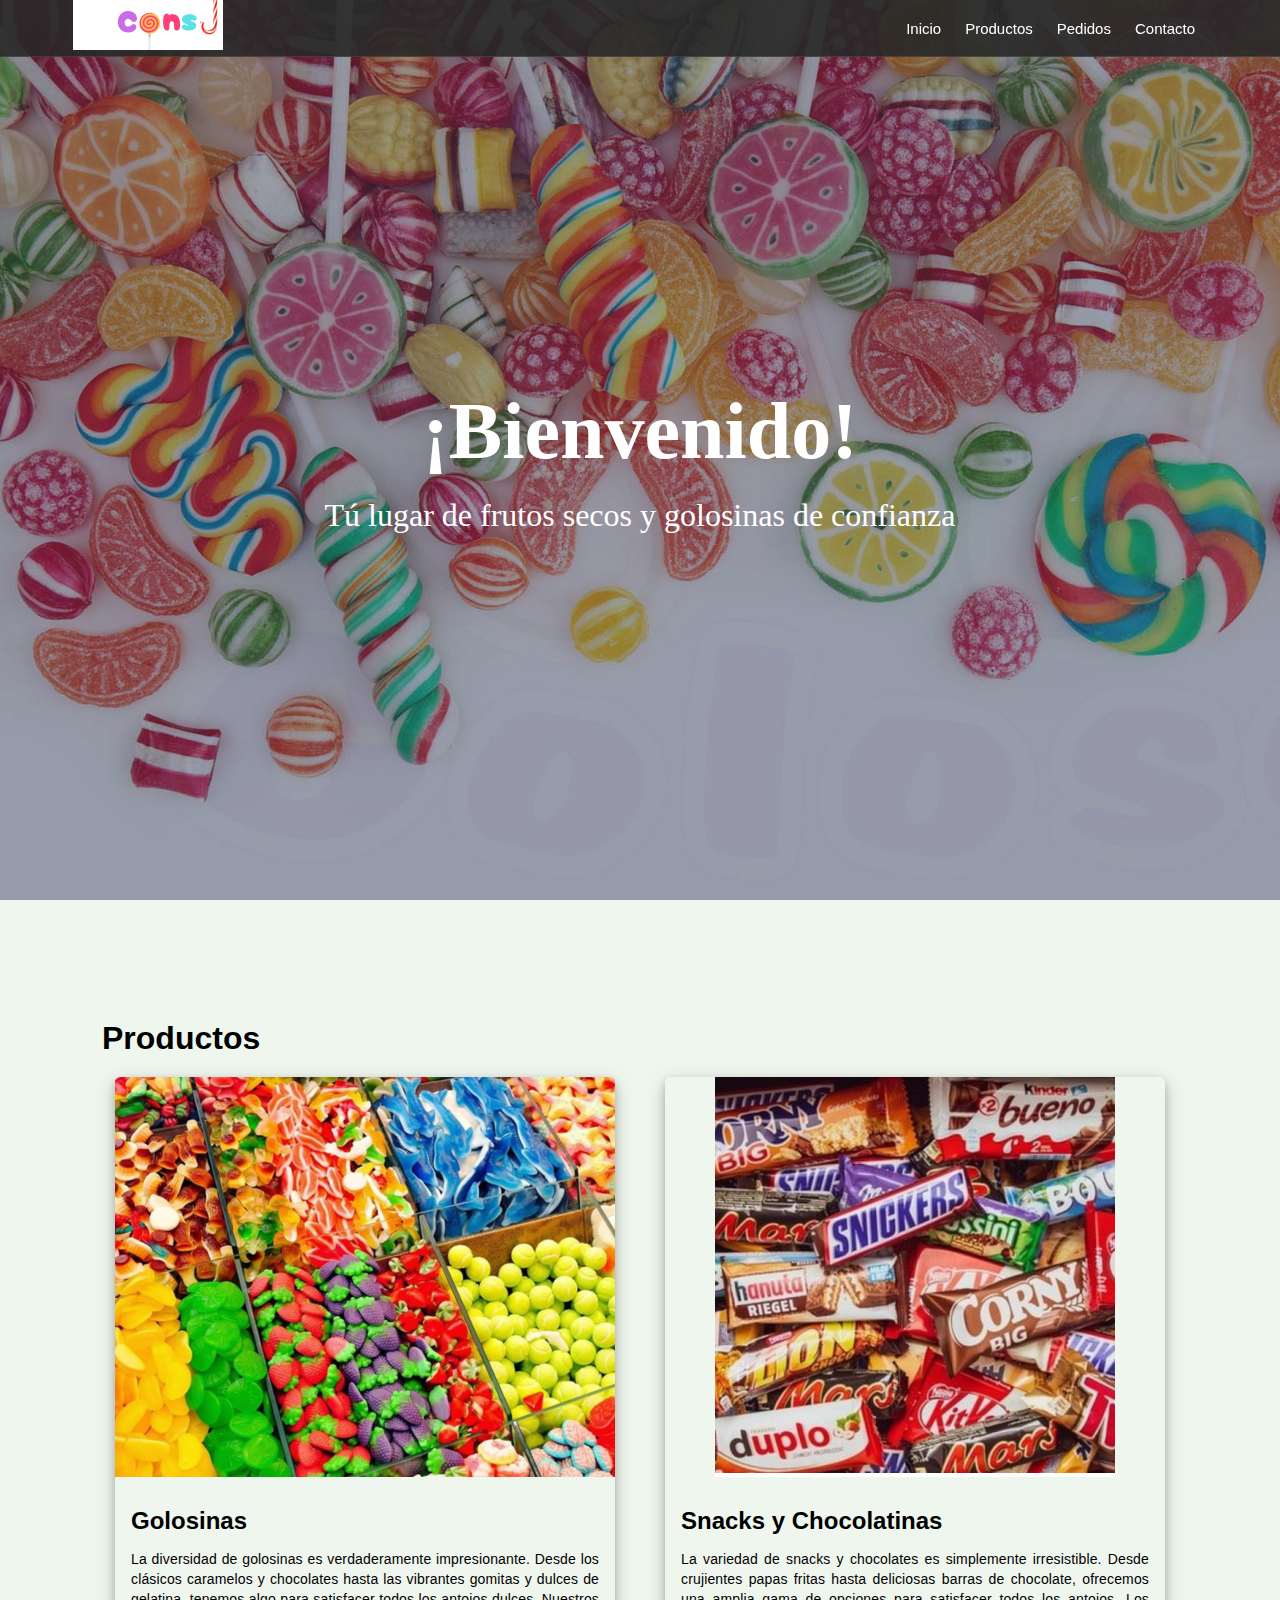
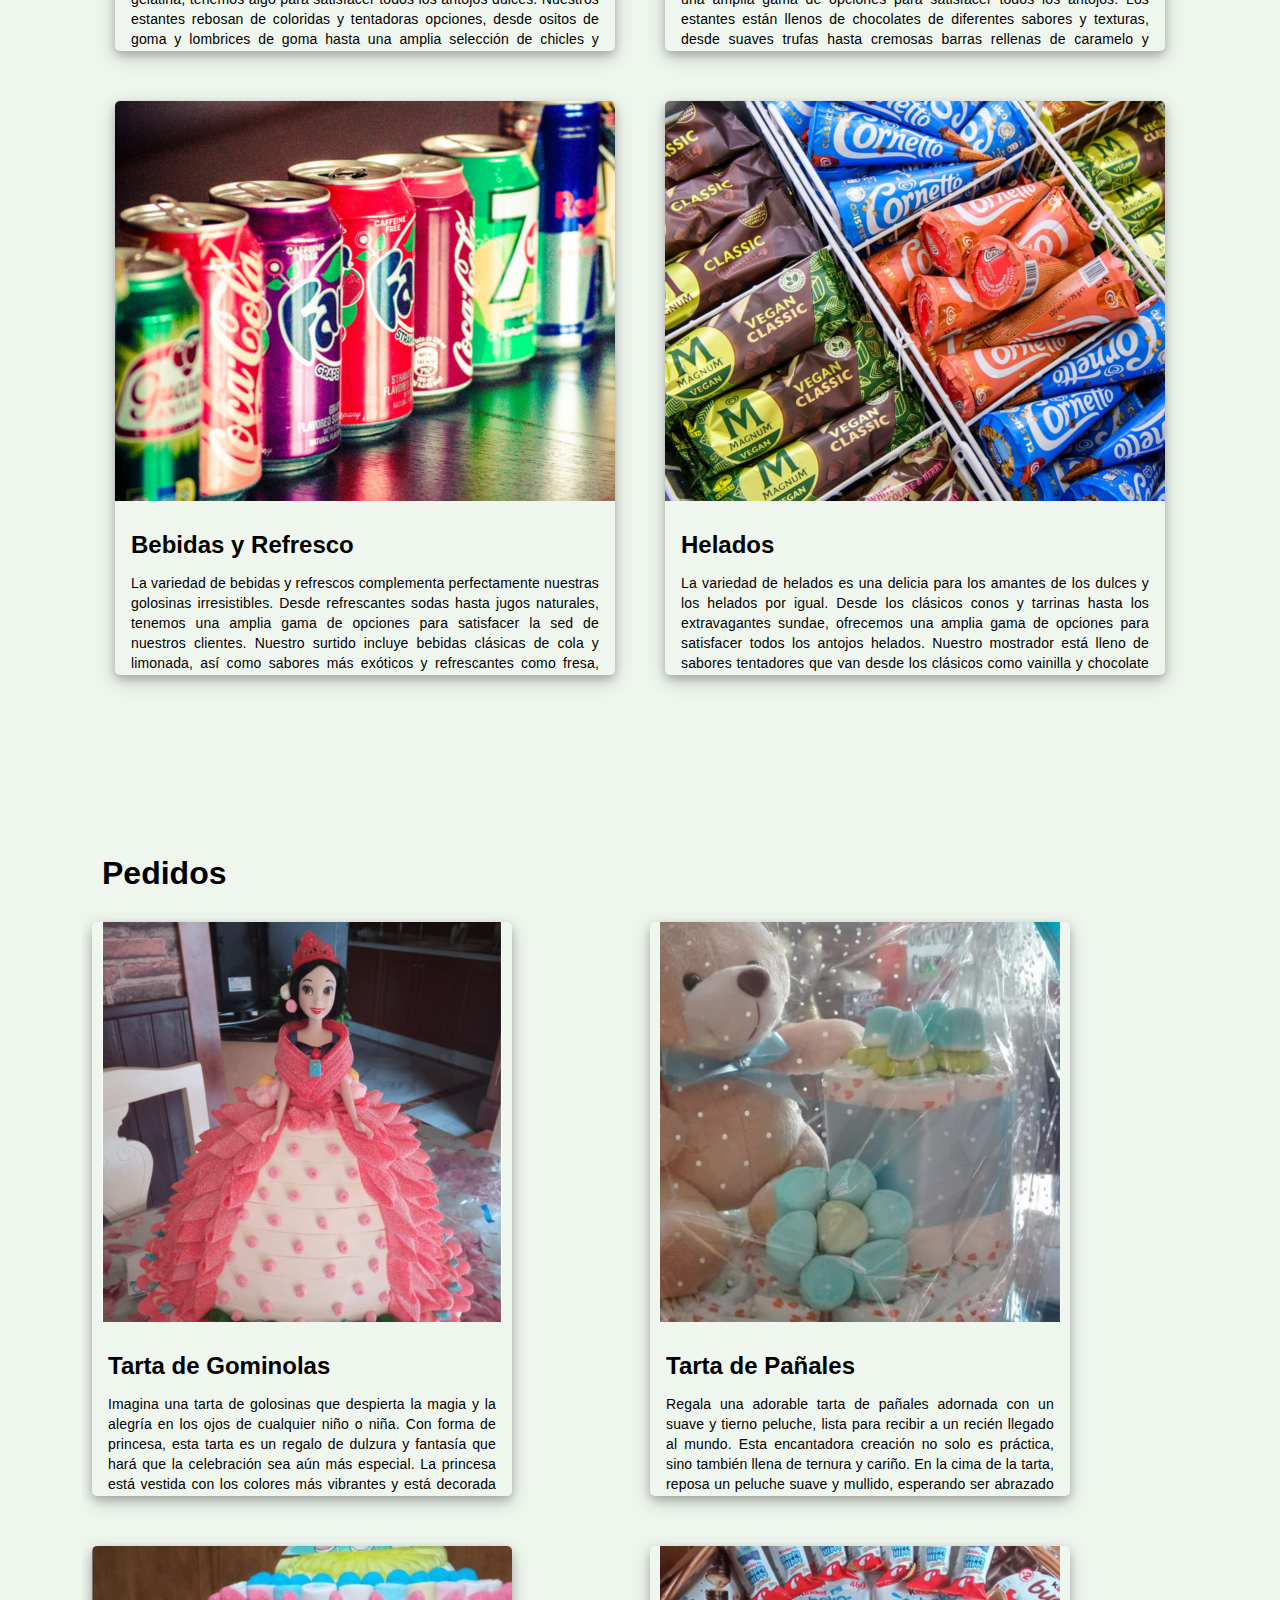
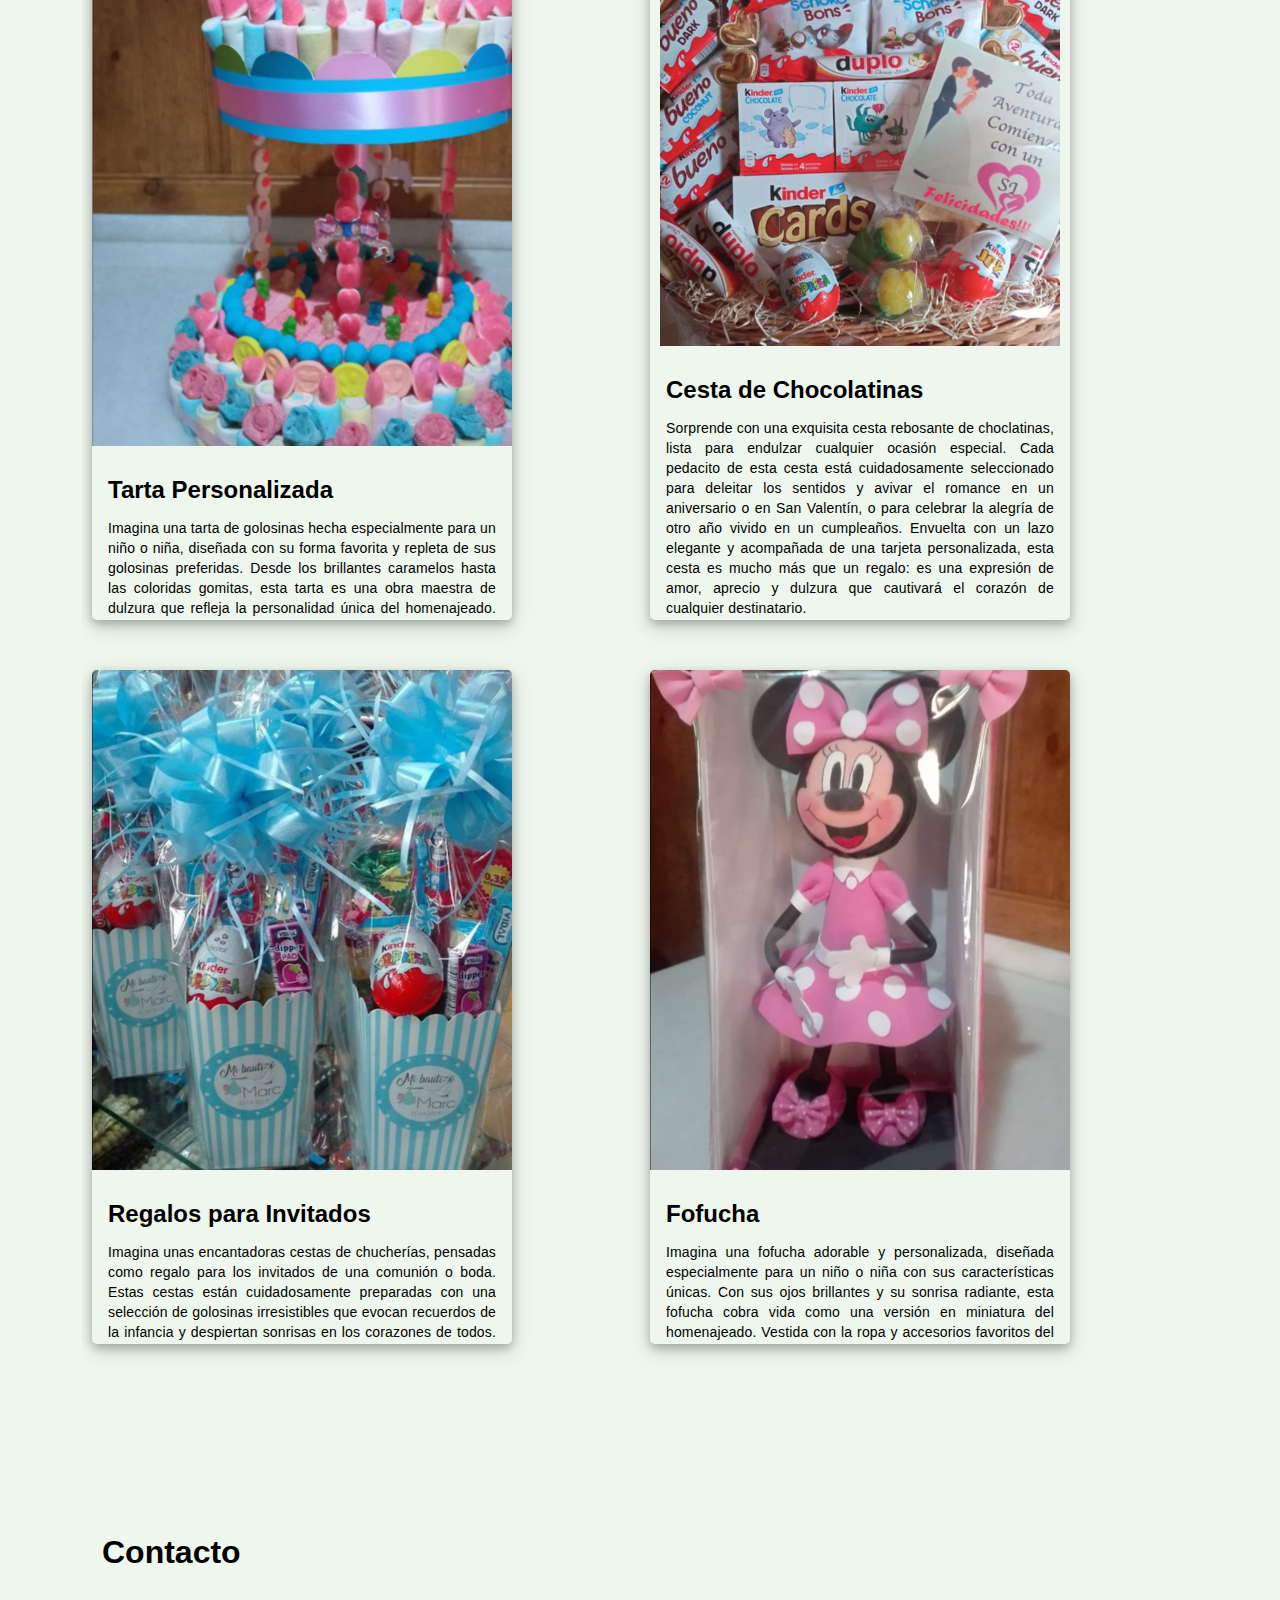
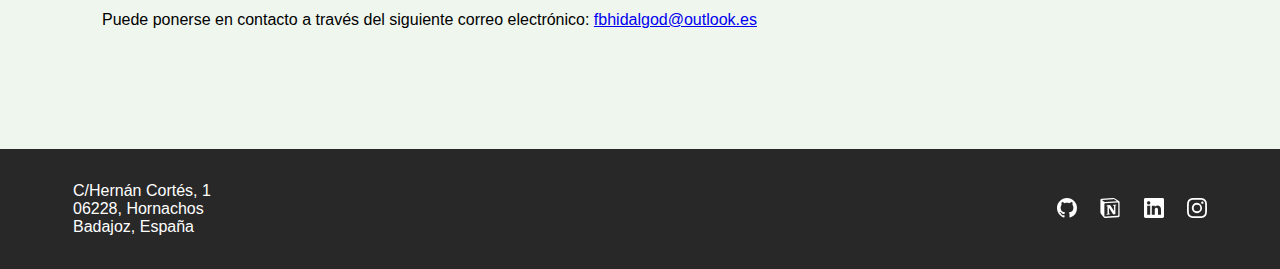
<file: index.html>
<!DOCTYPE html>
<html>
<head>
	<meta charset="utf-8">
	<meta name="viewport" content="width=device-width, initial-scale=1">
	<title>Tienda</title>
	<link rel='icon' type="image/x-icon" href="food.png"/>
	<link  href="css/main.css" type="text/css" rel="stylesheet"></link>
	<meta name="viewport" content="width=device-width, initial-scale=1" />
</head>
<body>
	<div class="navbar">
		<nav>
			<h2><img src="images/logo.png"></h2>			
			<ul>
				<li><a href="#">Inicio</a></li>
				<li><a href="#productos">Productos</a></li>
				<li><a href="#pedidos">Pedidos</a></li>
				<li><a href="#contacto">Contacto</a></li>
			</ul>
		</nav>
	</div>
	<div class="banner">
		<div class="div-banner">
			<h1>¡Bienvenido!</h1>
			<p>Tú lugar de frutos secos y golosinas de confianza</p>
		</div>
	</div>
	<div class='body'>
		
		<div class="contenedor-principal">
			<section id="productos">
				<h1>Productos</h1>
				<div class="contenedor-productos">
					<div class="etiqueta">
						<img src="images/chuches.png">
						<div>
							<h2>Golosinas</h2>
							<p>
								La diversidad de golosinas es verdaderamente impresionante. Desde los clásicos caramelos y chocolates hasta las vibrantes gomitas y dulces de gelatina, tenemos algo para satisfacer todos los antojos dulces. Nuestros estantes rebosan de coloridas y tentadoras opciones, desde ositos de goma y lombrices de goma hasta una amplia selección de chicles y pastillas de menta. Además de las golosinas tradicionales, también ofrecemos una variedad de snacks salados para aquellos que prefieren un toque diferente. Con helados cremosos, algodón de azúcar esponjoso y caramelos de manzana recién hechos, cada visita a nuestra tienda es una aventura dulce y emocionante que deja a nuestros clientes deseando más.
							</p>
						</div>
					</div>
					<div class="etiqueta">
						<img src="images/snacks.png">
						<div>
							<h2>Snacks y Chocolatinas</h2>
							<p>
								La variedad de snacks y chocolates es simplemente irresistible. Desde crujientes papas fritas hasta deliciosas barras de chocolate, ofrecemos una amplia gama de opciones para satisfacer todos los antojos. Los estantes están llenos de chocolates de diferentes sabores y texturas, desde suaves trufas hasta cremosas barras rellenas de caramelo y nueces. Además, no podrás resistirte a nuestras selecciones de snacks salados, que van desde crujientes pretzels hasta sabrosas palomitas de maíz. Ya sea que estés buscando un bocado dulce o salado, nuestra tienda tiene todo lo que necesitas para satisfacer tus deseos más golosos y satisfacer tu paladar
							</p>
						</div>
					</div>
					<div class="etiqueta">
						<img src="images/refrescos.png">
						<div>
							<h2>Bebidas y Refresco</h2>
							<p>
								La variedad de bebidas y refrescos complementa perfectamente nuestras golosinas irresistibles. Desde refrescantes sodas hasta jugos naturales, tenemos una amplia gama de opciones para satisfacer la sed de nuestros clientes. Nuestro surtido incluye bebidas clásicas de cola y limonada, así como sabores más exóticos y refrescantes como fresa, piña y melocotón. Además, ofrecemos una selección de bebidas energéticas y aguas con gas para aquellos que buscan un impulso adicional. Ya sea que estés disfrutando de tus golosinas favoritas en la tienda o llevándolas contigo para disfrutarlas en casa, nuestras bebidas deliciosas y variadas están siempre disponibles para completar tu experiencia de dulzura y frescura.
							</p>
						</div>
					</div>
					<div class="etiqueta">
						<img src="images/helados.png">
						<div>
							<h2>Helados</h2>
							<p>
								La variedad de helados es una delicia para los amantes de los dulces y los helados por igual. Desde los clásicos conos y tarrinas hasta los extravagantes sundae, ofrecemos una amplia gama de opciones para satisfacer todos los antojos helados. Nuestro mostrador está lleno de sabores tentadores que van desde los clásicos como vainilla y chocolate hasta los más creativos como fresa con trozos de galleta, helado de tarta de queso y dulce de leche. Además, no puedes perderte nuestras opciones de helados sin azúcar y veganos para aquellos con necesidades dietéticas especiales. Con una combinación de sabores irresistibles y una experiencia de helado que deleitará a jóvenes y mayores por igual, nuestra tienda es el destino perfecto para refrescarte y disfrutar de un dulce capricho en cualquier momento del día.
							</p>
						</div>
					</div>
				</div>
			</section>
			<section id="pedidos">
				<h1>Pedidos</h1>
				<div class="contenedor-pedidos">
					<div class="etiqueta">
						<img src="images/princesa.png">
						<div>
							<h2>Tarta de Gominolas</h2>
							<p>
								Imagina una tarta de golosinas que despierta la magia y la alegría en los ojos de cualquier niño o niña. Con forma de princesa, esta tarta es un regalo de dulzura y fantasía que hará que la celebración sea aún más especial. La princesa está vestida con los colores más vibrantes y está decorada con una variedad de golosinas que parecen joyas brillantes. Regalar esta tarta es más que obsequiar un postre: es regalar un momento de pura felicidad y diversión, donde los sueños se hacen realidad y las golosinas son la moneda de la alegría.
							</p>
						</div>
					</div>
					<div class="etiqueta">
						<img src="images/oso.png">
						<div>
							<h2>Tarta de Pañales</h2>
							<p>
								Regala una adorable tarta de pañales adornada con un suave y tierno peluche, lista para recibir a un recién llegado al mundo. Esta encantadora creación no solo es práctica, sino también llena de ternura y cariño. En la cima de la tarta, reposa un peluche suave y mullido, esperando ser abrazado por el nuevo miembro de la familia. Con colores suaves y neutrales, esta tarta es un regalo perfecto para cualquier bebé, sin importar su género. Es una expresión de amor y bienvenida, un símbolo de los dulces momentos que están por venir y una muestra de apoyo para los padres en su emocionante viaje hacia la paternidad.
							</p>
						</div>
					</div>
					<div class="etiqueta">
						<img src="images/carousel.png">
						<div>
							<h2>Tarta Personalizada</h2>
							<p>
								Imagina una tarta de golosinas hecha especialmente para un niño o niña, diseñada con su forma favorita y repleta de sus golosinas preferidas. Desde los brillantes caramelos hasta las coloridas gomitas, esta tarta es una obra maestra de dulzura que refleja la personalidad única del homenajeado. Con cuidado y creatividad, cada detalle de la tarta se adapta a los gustos del niño o niña, creando una experiencia de deleite visual y gustativo que seguramente será recordada por mucho tiempo. Con un toque de magia y diversión, esta tarta personalizada no solo es un regalo, sino también una celebración de la alegría y la felicidad que el niño o niña aporta a quienes lo rodean.
							</p>
						</div>
					</div>
					<div class="etiqueta">
						<img src="images/chocolate.png">
						<div>
							<h2>Cesta de Chocolatinas</h2>
							<p>
								Sorprende con una exquisita cesta rebosante de choclatinas, lista para endulzar cualquier ocasión especial. Cada pedacito de esta cesta está cuidadosamente seleccionado para deleitar los sentidos y avivar el romance en un aniversario o en San Valentín, o para celebrar la alegría de otro año vivido en un cumpleaños.  Envuelta con un lazo elegante y acompañada de una tarjeta personalizada, esta cesta es mucho más que un regalo: es una expresión de amor, aprecio y dulzura que cautivará el corazón de cualquier destinatario.
							</p>
						</div>
					</div>
					<div class="etiqueta">
						<img src="images/regalos.png">
						<div>
							<h2>Regalos para Invitados</h2>
							<p>
								Imagina unas encantadoras cestas de chucherías, pensadas como regalo para los invitados de una comunión o boda. Estas cestas están cuidadosamente preparadas con una selección de golosinas irresistibles que evocan recuerdos de la infancia y despiertan sonrisas en los corazones de todos. Desde dulces tradicionales como caramelos y gomitas hasta chicles de colores y chocolates delicadamente envueltos, cada cesta es una explosión de sabores y colores que celebra la dulzura del momento especial. Envueltas con elegancia y adornadas con detalles personalizados, estas cestas son un gesto de agradecimiento y aprecio hacia los invitados, invitándolos a llevarse consigo un pedacito de dulzura para recordar ese día tan especial.
							</p>
						</div>
					</div>
					<div class="etiqueta">
						<img src="images/minnie.png">
						<div>
							<h2>Fofucha</h2>
							<p>
								Imagina una fofucha adorable y personalizada, diseñada especialmente para un niño o niña con sus características únicas. Con sus ojos brillantes y su sonrisa radiante, esta fofucha cobra vida como una versión en miniatura del homenajeado. Vestida con la ropa y accesorios favoritos del niño o niña, cada detalle de esta muñeca está cuidadosamente elaborado para reflejar su personalidad y estilo. Desde su peinado hasta sus zapatos, todo en esta fofucha está pensado para capturar la esencia del destinatario y hacerlo sentir especial. Ya sea como regalo de cumpleaños, de Navidad o simplemente para alegrar su día, esta fofucha personalizada es mucho más que una muñeca: es un tesoro lleno de amor y cuidado que será atesorado por el niño o niña durante mucho tiempo.
							</p>
						</div>
					</div>
				</div>
			</section>
			<section id="contacto">
				<h1>Contacto</h1>
				<div class="div-contacto">
					Puede ponerse en contacto a través del siguiente correo electrónico: <a href="mailto:fbhidalgod@outlook.es?subject=Tienda HTML">fbhidalgod@outlook.es</a>
				</div>
			</section>
		</div>
	</div>
	<footer>
		<div class="footer">
			<div class="detalles">
				<ul>
					<li>C/Hernán Cortés, 1</li>
					<li>06228, Hornachos</li>
					<li>Badajoz, España</li>
				</ul>
			</div>
			<div class="redes">
				<a href="https://github.com/borjah/" target="_blank">
					<svg xmlns="http://www.w3.org/2000/svg" width="20" height="20" fill="currentColor" class="bi bi-twitter" viewBox="0 0 16 16"><path d="M8 0C3.58 0 0 3.58 0 8c0 3.54 2.29 6.53 5.47 7.59.4.07.55-.17.55-.38 0-.19-.01-.82-.01-1.49-2.01.37-2.53-.49-2.69-.94-.09-.23-.48-.94-.82-1.13-.28-.15-.68-.52-.01-.53.63-.01 1.08.58 1.23.82.72 1.21 1.87.87 2.33.66.07-.52.28-.87.51-1.07-1.78-.2-3.64-.89-3.64-3.95 0-.87.31-1.59.82-2.15-.08-.2-.36-1.02.08-2.12 0 0 .67-.21 2.2.82.64-.18 1.32-.27 2-.27.68 0 1.36.09 2 .27 1.53-1.04 2.2-.82 2.2-.82.44 1.1.16 1.92.08 2.12.51.56.82 1.27.82 2.15 0 3.07-1.87 3.75-3.65 3.95.29.25.54.73.54 1.48 0 1.07-.01 1.93-.01 2.2 0 .21.15.46.55.38A8.013 8.013 0 0 0 16 8c0-4.42-3.58-8-8-8z"></path>
					</svg>
				</a>
				<a href="https://www.notion.so/Francisco-de-Borja-Hidalgo-Delgado-CV-94215ae48e8246ea839db304304489af?pvs=4" target="_blank">
					<svg width="20" height="20" viewBox="0 0 24 24" fill="currentColor" xmlns="http://www.w3.org/2000/svg"><path d="M4.459 4.208c.746.606 1.026.56 2.428.466l13.215-.793c.28 0 .047-.28-.046-.326L17.86 1.968c-.42-.326-.981-.7-2.055-.607L3.01 2.295c-.466.046-.56.28-.374.466zm.793 3.08v13.904c0 .747.373 1.027 1.214.98l14.523-.84c.841-.046.935-.56.935-1.167V6.354c0-.606-.233-.933-.748-.887l-15.177.887c-.56.047-.747.327-.747.933zm14.337.745c.093.42 0 .84-.42.888l-.7.14v10.264c-.608.327-1.168.514-1.635.514-.748 0-.935-.234-1.495-.933l-4.577-7.186v6.952L12.21 19s0 .84-1.168.84l-3.222.186c-.093-.186 0-.653.327-.746l.84-.233V9.854L7.822 9.76c-.094-.42.14-1.026.793-1.073l3.456-.233 4.764 7.279v-6.44l-1.215-.139c-.093-.514.28-.887.747-.933zM1.936 1.035l13.31-.98c1.634-.14 2.055-.047 3.082.7l4.249 2.986c.7.513.934.653.934 1.213v16.378c0 1.026-.373 1.634-1.68 1.726l-15.458.934c-.98.047-1.448-.093-1.962-.747l-3.129-4.06c-.56-.747-.793-1.306-.793-1.96V2.667c0-.839.374-1.54 1.447-1.632z"/>
					</svg>
				</a>
				<a href="https://www.linkedin.com/in/borjahidalgo" target="_blank">
					<svg xmlns="http://www.w3.org/2000/svg" width="20" height="20" fill="currentColor" class="bi bi-linkedin" viewBox="0 0 16 16"><path d="M0 1.146C0 .513.526 0 1.175 0h13.65C15.474 0 16 .513 16 1.146v13.708c0 .633-.526 1.146-1.175 1.146H1.175C.526 16 0 15.487 0 14.854V1.146zm4.943 12.248V6.169H2.542v7.225h2.401zm-1.2-8.212c.837 0 1.358-.554 1.358-1.248-.015-.709-.52-1.248-1.342-1.248-.822 0-1.359.54-1.359 1.248 0 .694.521 1.248 1.327 1.248h.016zm4.908 8.212V9.359c0-.216.016-.432.08-.586.173-.431.568-.878 1.232-.878.869 0 1.216.662 1.216 1.634v3.865h2.401V9.25c0-2.22-1.184-3.252-2.764-3.252-1.274 0-1.845.7-2.165 1.193v.025h-.016a5.54 5.54 0 0 1 .016-.025V6.169h-2.4c.03.678 0 7.225 0 7.225h2.4z"></path>
					</svg>
				</a>
				<a href="https://www.instagram.com/borjahd_" target="_blank">
					<svg xmlns="http://www.w3.org/2000/svg" width="20" height="20" fill="currentColor" class="bi bi-instagram" viewBox="0 0 16 16"><path d="M8 0C5.829 0 5.556.01 4.703.048 3.85.088 3.269.222 2.76.42a3.9 3.9 0 0 0-1.417.923A3.9 3.9 0 0 0 .42 2.76C.222 3.268.087 3.85.048 4.7.01 5.555 0 5.827 0 8.001c0 2.172.01 2.444.048 3.297.04.852.174 1.433.372 1.942.205.526.478.972.923 1.417.444.445.89.719 1.416.923.51.198 1.09.333 1.942.372C5.555 15.99 5.827 16 8 16s2.444-.01 3.298-.048c.851-.04 1.434-.174 1.943-.372a3.9 3.9 0 0 0 1.416-.923c.445-.445.718-.891.923-1.417.197-.509.332-1.09.372-1.942C15.99 10.445 16 10.173 16 8s-.01-2.445-.048-3.299c-.04-.851-.175-1.433-.372-1.941a3.9 3.9 0 0 0-.923-1.417A3.9 3.9 0 0 0 13.24.42c-.51-.198-1.092-.333-1.943-.372C10.443.01 10.172 0 7.998 0zm-.717 1.442h.718c2.136 0 2.389.007 3.232.046.78.035 1.204.166 1.486.275.373.145.64.319.92.599s.453.546.598.92c.11.281.24.705.275 1.485.039.843.047 1.096.047 3.231s-.008 2.389-.047 3.232c-.035.78-.166 1.203-.275 1.485a2.5 2.5 0 0 1-.599.919c-.28.28-.546.453-.92.598-.28.11-.704.24-1.485.276-.843.038-1.096.047-3.232.047s-2.39-.009-3.233-.047c-.78-.036-1.203-.166-1.485-.276a2.5 2.5 0 0 1-.92-.598 2.5 2.5 0 0 1-.6-.92c-.109-.281-.24-.705-.275-1.485-.038-.843-.046-1.096-.046-3.233s.008-2.388.046-3.231c.036-.78.166-1.204.276-1.486.145-.373.319-.64.599-.92s.546-.453.92-.598c.282-.11.705-.24 1.485-.276.738-.034 1.024-.044 2.515-.045zm4.988 1.328a.96.96 0 1 0 0 1.92.96.96 0 0 0 0-1.92m-4.27 1.122a4.109 4.109 0 1 0 0 8.217 4.109 4.109 0 0 0 0-8.217m0 1.441a2.667 2.667 0 1 1 0 5.334 2.667 2.667 0 0 1 0-5.334"></path>
					</svg>
				</a>
			</div>
		</div>
	</footer>
</body>
</html>
</file>
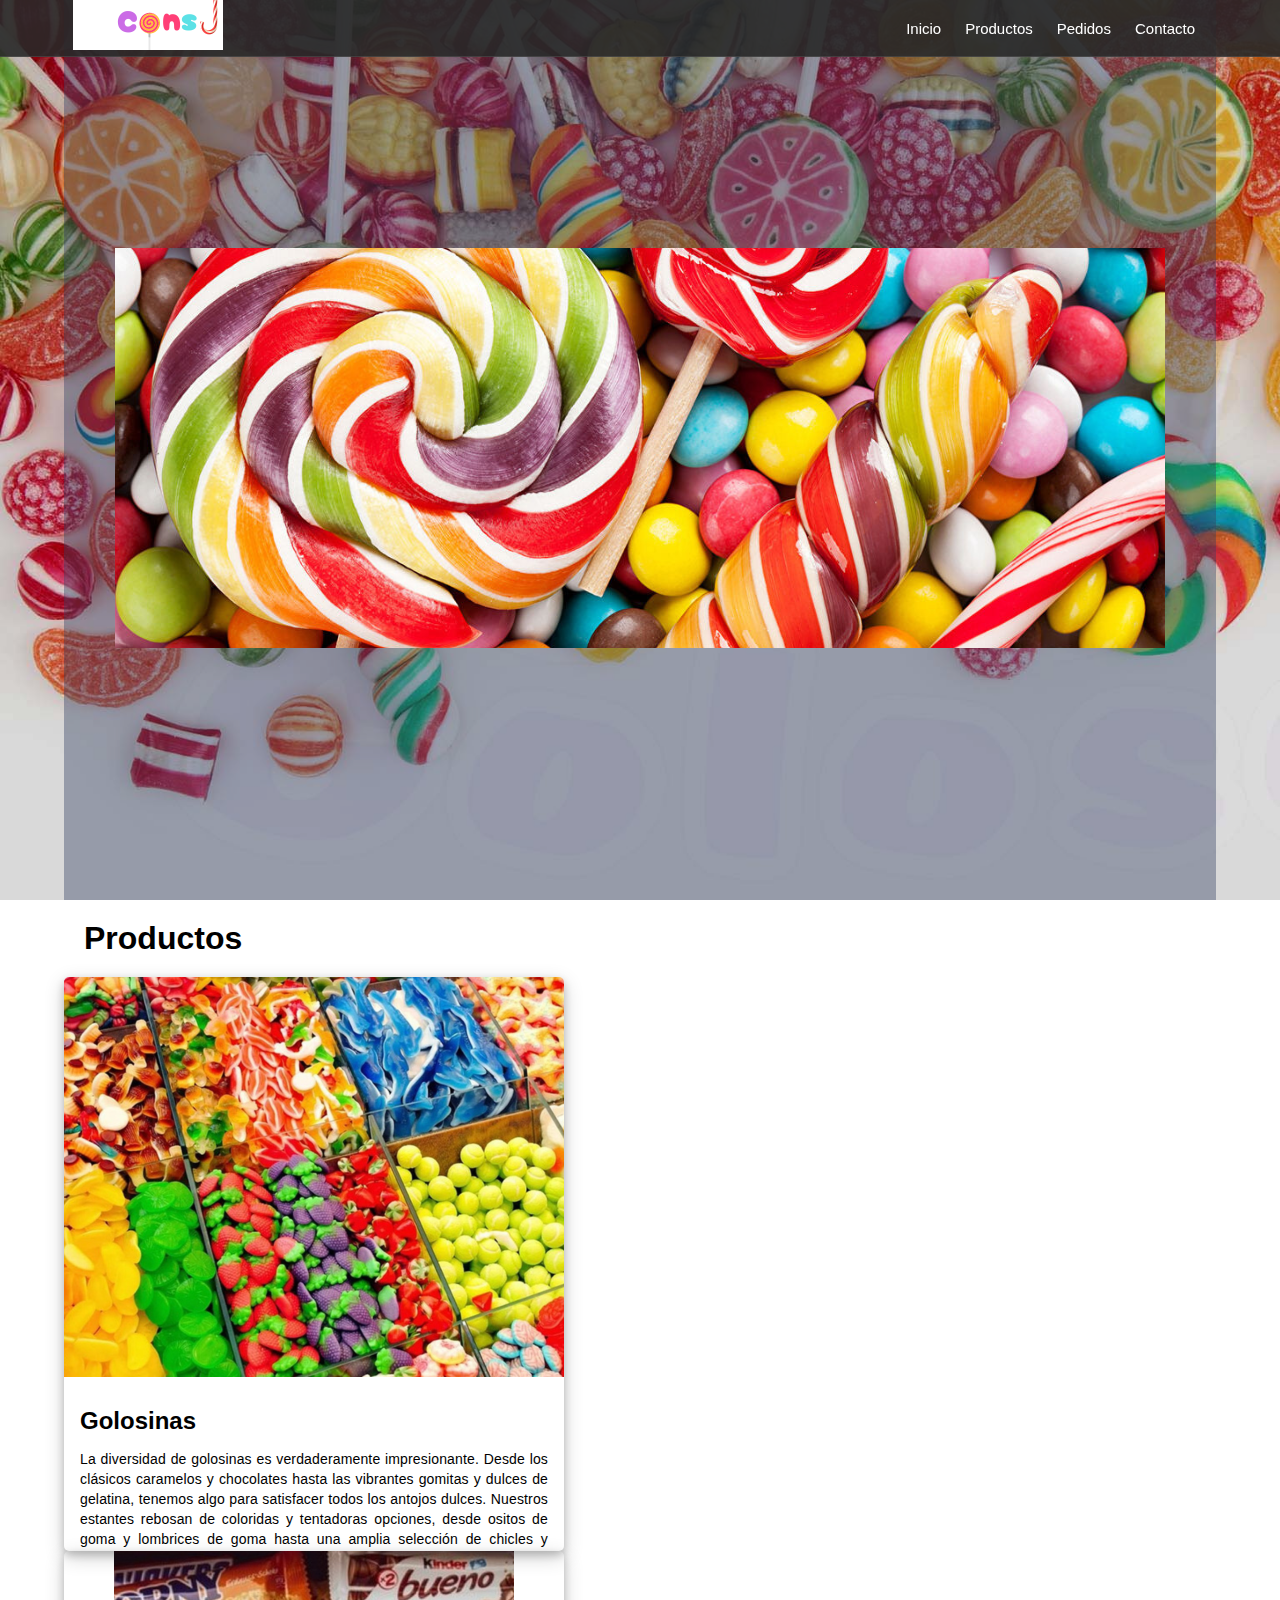
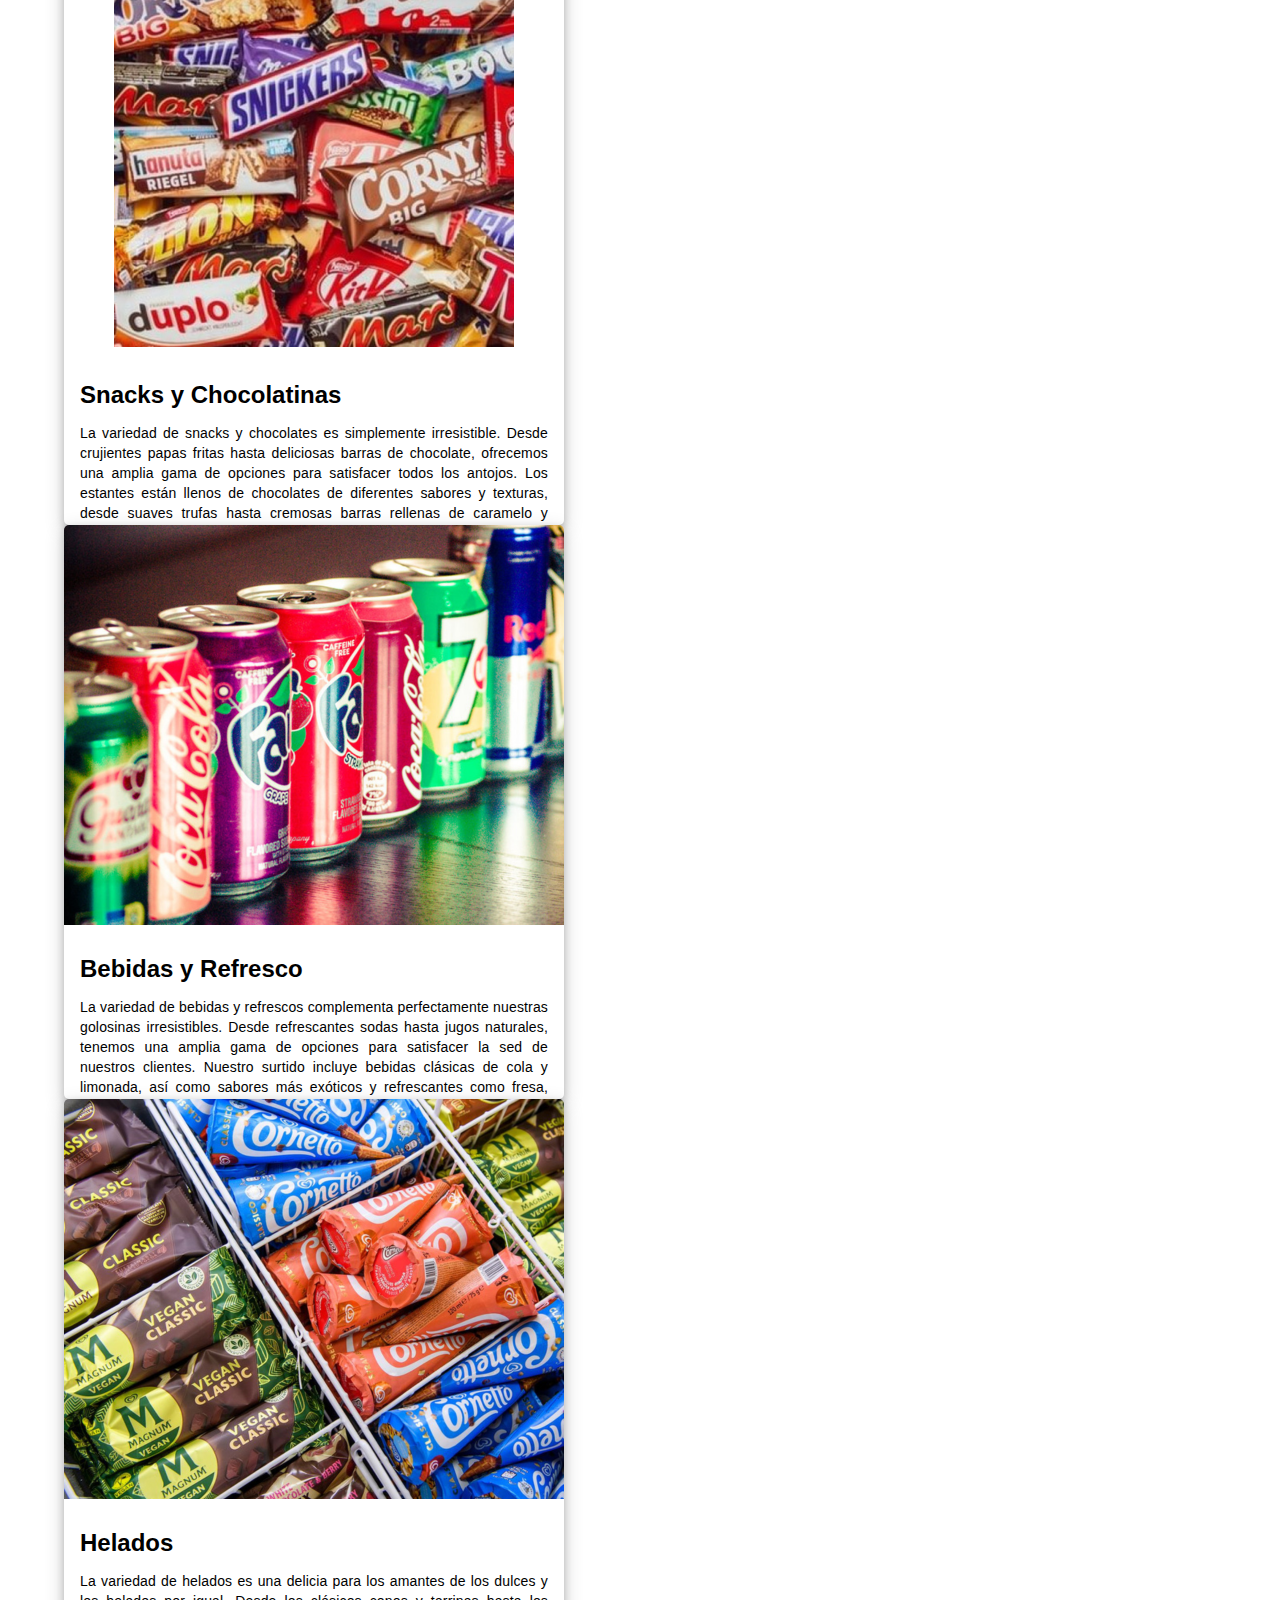
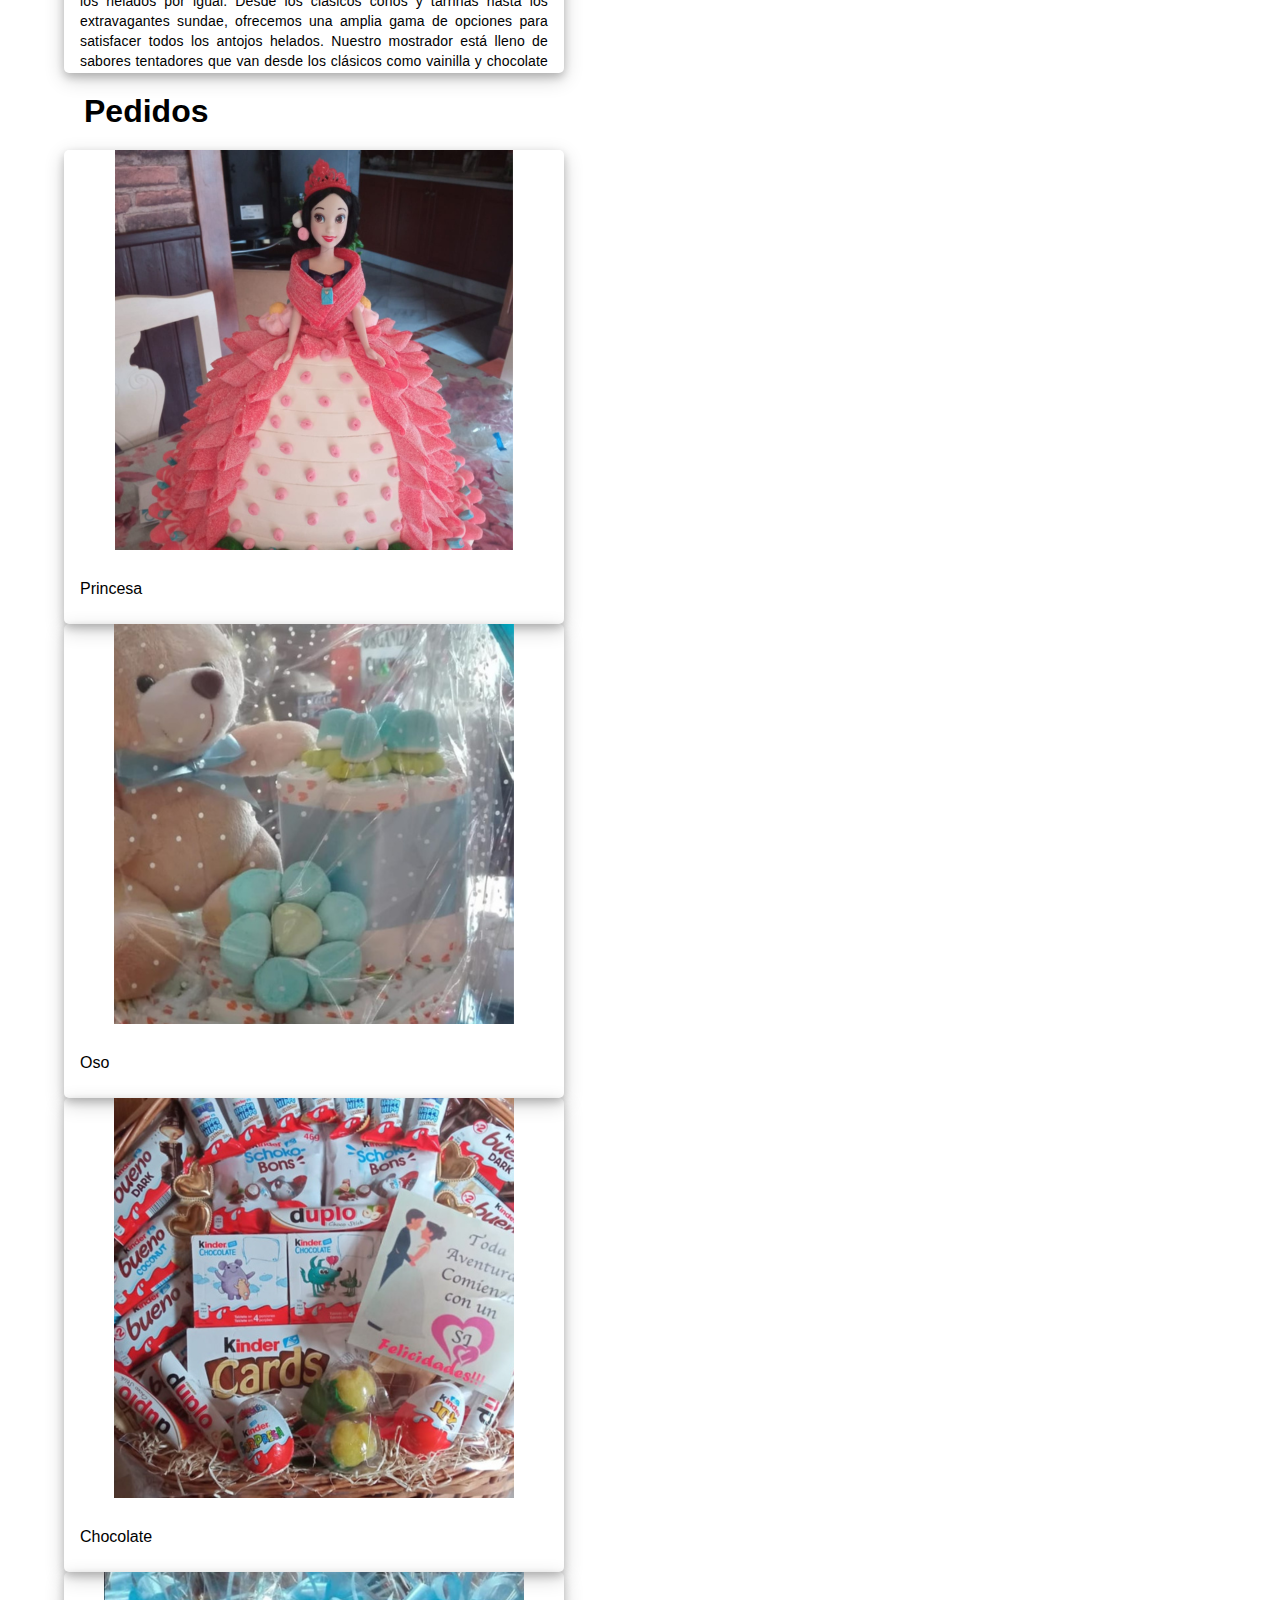
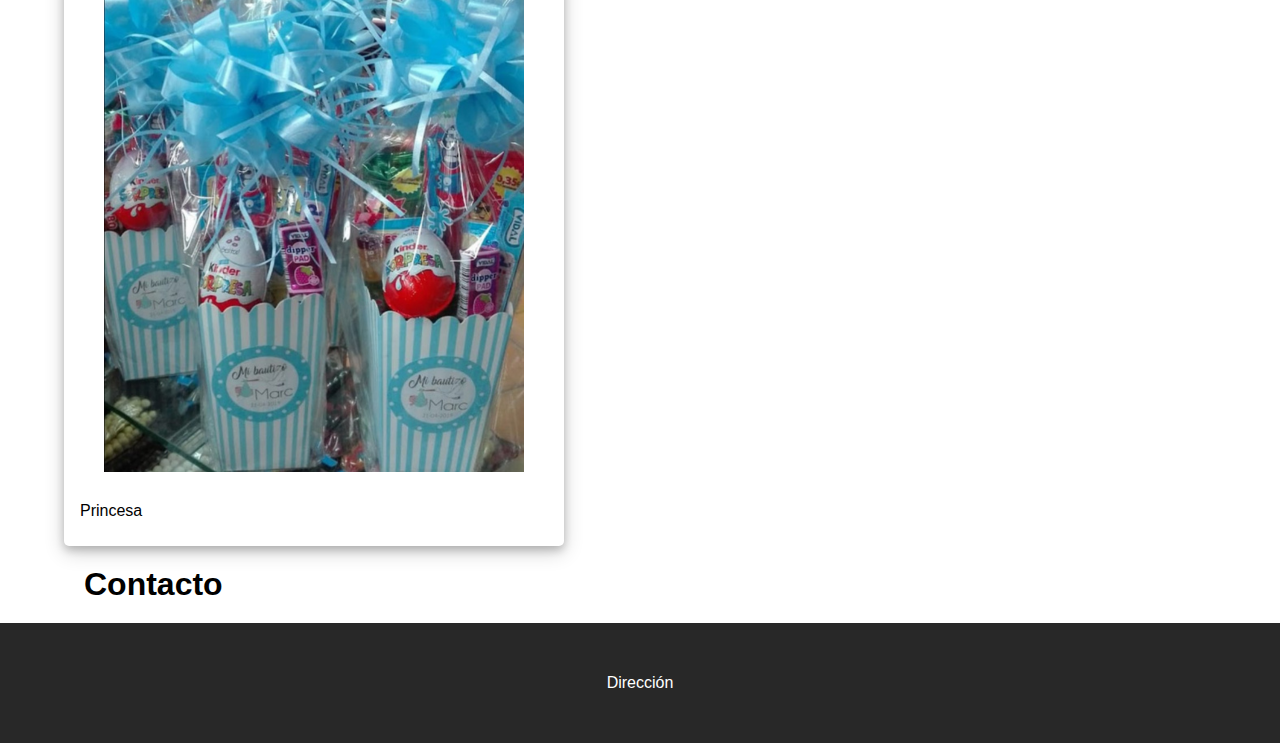
<file: main.html>
<!DOCTYPE html>
<html>
<head>
	<meta charset="utf-8">
	<meta name="viewport" content="width=device-width, initial-scale=1">
	<title>Inicio</title>
	<link  href="css/main.css" type="text/css" rel="stylesheet"></link>
</head>
<body>
	<div class="navbar">
		<nav>
			<h2><img src="images/logo.png"></h2>			
			<ul>
				<li><a href="#">Inicio</a></li>
				<li><a href="#productos">Productos</a></li>
				<li><a href="#pedidos">Pedidos</a></li>
				<li><a href="#contacto">Contacto</a></li>
			</ul>
		</nav>
	</div>
	<div class="contenedor-principal">
		<div class="banner">
			<div class="imagen-banner">
				<img src="images/banner.png">
			</div>
		</div>
		<h1 id="productos">Productos</h1>
		<div class="contenedor">
			<div class="etiqueta">
				<img src="images/chuches.png">
				<div>
					<h2>Golosinas</h2>
					<p>
						La diversidad de golosinas es verdaderamente impresionante. Desde los clásicos caramelos y chocolates hasta las vibrantes gomitas y dulces de gelatina, tenemos algo para satisfacer todos los antojos dulces. Nuestros estantes rebosan de coloridas y tentadoras opciones, desde ositos de goma y lombrices de goma hasta una amplia selección de chicles y pastillas de menta. Además de las golosinas tradicionales, también ofrecemos una variedad de snacks salados para aquellos que prefieren un toque diferente. Con helados cremosos, algodón de azúcar esponjoso y caramelos de manzana recién hechos, cada visita a nuestra tienda es una aventura dulce y emocionante que deja a nuestros clientes deseando más.
					</p>
				</div>
			</div>
			<div class="etiqueta">
				<img src="images/snacks.png">
				<div>
					<h2>Snacks y Chocolatinas</h2>
					<p>
						La variedad de snacks y chocolates es simplemente irresistible. Desde crujientes papas fritas hasta deliciosas barras de chocolate, ofrecemos una amplia gama de opciones para satisfacer todos los antojos. Los estantes están llenos de chocolates de diferentes sabores y texturas, desde suaves trufas hasta cremosas barras rellenas de caramelo y nueces. Además, no podrás resistirte a nuestras selecciones de snacks salados, que van desde crujientes pretzels hasta sabrosas palomitas de maíz. Ya sea que estés buscando un bocado dulce o salado, nuestra tienda tiene todo lo que necesitas para satisfacer tus deseos más golosos y satisfacer tu paladar
					</p>
				</div>
			</div>
			<div class="etiqueta">
				<img src="images/refrescos.png">
				<div>
					<h2>Bebidas y Refresco</h2>
					<p>
						La variedad de bebidas y refrescos complementa perfectamente nuestras golosinas irresistibles. Desde refrescantes sodas hasta jugos naturales, tenemos una amplia gama de opciones para satisfacer la sed de nuestros clientes. Nuestro surtido incluye bebidas clásicas de cola y limonada, así como sabores más exóticos y refrescantes como fresa, piña y melocotón. Además, ofrecemos una selección de bebidas energéticas y aguas con gas para aquellos que buscan un impulso adicional. Ya sea que estés disfrutando de tus golosinas favoritas en la tienda o llevándolas contigo para disfrutarlas en casa, nuestras bebidas deliciosas y variadas están siempre disponibles para completar tu experiencia de dulzura y frescura.
					</p>
				</div>
			</div>
			<div class="etiqueta">
				<img src="images/helados.png">
				<div>
					<h2>Helados</h2>
					<p>
						La variedad de helados es una delicia para los amantes de los dulces y los helados por igual. Desde los clásicos conos y tarrinas hasta los extravagantes sundae, ofrecemos una amplia gama de opciones para satisfacer todos los antojos helados. Nuestro mostrador está lleno de sabores tentadores que van desde los clásicos como vainilla y chocolate hasta los más creativos como fresa con trozos de galleta, helado de tarta de queso y dulce de leche. Además, no puedes perderte nuestras opciones de helados sin azúcar y veganos para aquellos con necesidades dietéticas especiales. Con una combinación de sabores irresistibles y una experiencia de helado que deleitará a jóvenes y mayores por igual, nuestra tienda es el destino perfecto para refrescarte y disfrutar de un dulce capricho en cualquier momento del día.
					</p>
				</div>
			</div>
		</div>
		<h1 id="pedidos">Pedidos</h1>
		<div class="contenedor">
			<div class="etiqueta">
				<img src="images/princesa.png">
				<div>Princesa</div>
			</div>
			<div class="etiqueta">
				<img src="images/oso.png">
				<div>Oso</div>
			</div>
			<div class="etiqueta">
				<img src="images/chocolate.png">
				<div>Chocolate</div></div>
			<div class="etiqueta">
				<img src="images/regalos.png">
				<div>Princesa</div>
			</div>
		</div>
		<h1 id="contacto">Contacto</h1>
		<div class="contenedor">
			
		</div>
	</div>
	<footer>Dirección</footer>
</body>
</html>
</file>
<file: css/main.css>
*{
	margin: 0px;
	padding: 0px;
	box-sizing: border-box;
}

body {
	background: url('../images/background.jpg');
	background-size: cover;
	background-attachment: fixed;
    font-family: "Roboto", "Helvetica", "Arial", sans-serif;
}

.navbar {
	position: fixed;
	top: 0;
	right: 0;
	left: 0;
	display: flex;
	flex-wrap: wrap;
	background-color: rgba(40, 40, 40, 0.9);;
	align-items: center;
	justify-content: center;
	padding: 0px 10px;
	border-bottom: 1px solid rgba(255, 255, 255, 0.1);
}

nav {
	width: 75%;
	padding: 0;
	display: flex;
	flex-wrap: wrap;
	justify-content: space-between;
	align-items: center;
}


nav ul {
	display: inline-flex;
	justify-content: space-between;
	align-items: center;
	min-width: 25%;
}

nav ul li {
	list-style: none;
    margin: 0 12px;	
    display: flex;
}

nav ul li a {
	font-size: 15px;
	color: #fff;
	text-decoration: none;
}

nav ul li:hover {
	/*background-color: #97EB97;*/
	border-bottom: 1px solid #97EB97;
}

.contenedor-principal {
	width: 75%;
	margin: auto;
}

.banner {
	width: 100%;
	height: 100vh;
	background-color: rgb(49, 62, 97, .4);
	display: flex;
	align-items: center;
	justify-content: center;
}

.div-banner {
	font-size: 2.5em;
	text-align: center;
	color: #fff;
	font-family: cursive;
}

.div-banner p{
	font-size: 0.8em;
}

.body {
	background-color: #EFF6EE;
	padding: 20px;
}

section {
	padding: 80px 0;
  	overflow: hidden;px;
}

.contenedor-productos {
	display: grid;
	grid-template-columns: auto auto;
	column-gap: 50px;
	row-gap: 50px;
	justify-content: center;
	align-content: start;
}

.contenedor-pedidos {
	padding: 10px;
	display: grid;
	grid-template-columns: repeat(3, 1fr);
	column-gap: 20px;
	row-gap: 50px;
	justify-content: center;
	align-content: start;
}

h1 {
	margin: 20px;
}

.contenedor-pedidos .etiqueta{
	width: 420px !important;
}

.etiqueta {
	text-align: center;
	border-radius: 5px;
	box-shadow: 0 4px 8px 0 rgba(0, 0, 0, 0.2), 0 6px 20px 0 rgba(0, 0, 0, 0.19);
	max-height: 800px;
	max-width: 500px;
	cursor: pointer;
	overflow: hidden;
}

.etiqueta div {;
	padding: 16px;
	max-height: 150px;
    text-align: justify;
    margin: 10px 0px;
}

.etiqueta div p {
    font-size: 0.875rem;
    font-weight: 400;
    line-height: 1.43;
    letter-spacing: 0.01071em;
    display: block;	
    margin-block-start: 1em;
    margin-block-end: 1em;
    margin-inline-start: 0px;
    margin-inline-end: 0px;
}

.etiqueta img {
    with: 100%;
    height: auto;
}

.etiqueta:hover {
	transition: 0.5s;
	background-color: #f4f4f4;
	box-shadow: 0 8px 12px 0 rgba(0, 0, 0, 0.2), 0 12px 40px 0 rgba(0, 0, 0, 0.19);	
}

.etiqueta div:hover {
	overflow-y: auto;
	scrollbar-width: thin;
	scrollbar-color: #ccc transparent;
}

.div-contacto {
	padding: 20px;
}

footer {
	height: 120px;
	color: #fff;
	padding: 0px 10px;
	background-color: rgba(40, 40, 40);
	display: flex;
	flex-wrap: wrap;
	align-items: center;
	justify-content: center;
}

.footer {
	width: 75%;
	display: flex;
	align-items: center;
	justify-content: space-between;
}

.footer div {
	min-width: 150px;
}

.footer .detalles ul li {
	list-style: none;
}

.footer .redes {
	display: inline-flex;
	justify-content: space-between;
	align-items: center;
}

.footer .redes a{
	font-size: 15px;
	color: #fff;
	text-decoration: none;
}

@media (max-width: 1900px){
	.contenedor-pedidos{ grid-template-columns: repeat(2, 1fr) }
}

@media(max-width: 1546px){
	.contenedor-principal{width: 90%}
	.footer {width: 90%;}
	nav {width: 90%;}
}

@media(max-width: 1248px){
	.contenedor-principal{width: 100%}
	.footer {width: 100%;}
	nav {width: 100%;}
}

@media (max-width: 1100px) {
	.contenedor-productos{ grid-template-columns: repeat(1, 1fr); justify-items: center;}
}

@media (max-width: 940px) {
	.contenedor-pedidos{ grid-template-columns: repeat(1, 1fr); justify-items: center;}
}

@media (max-width: 600px) {
	.etiqueta{ max-width: 350px;}
	.div-banner{font-size: 1.5em; }
}
</file>
